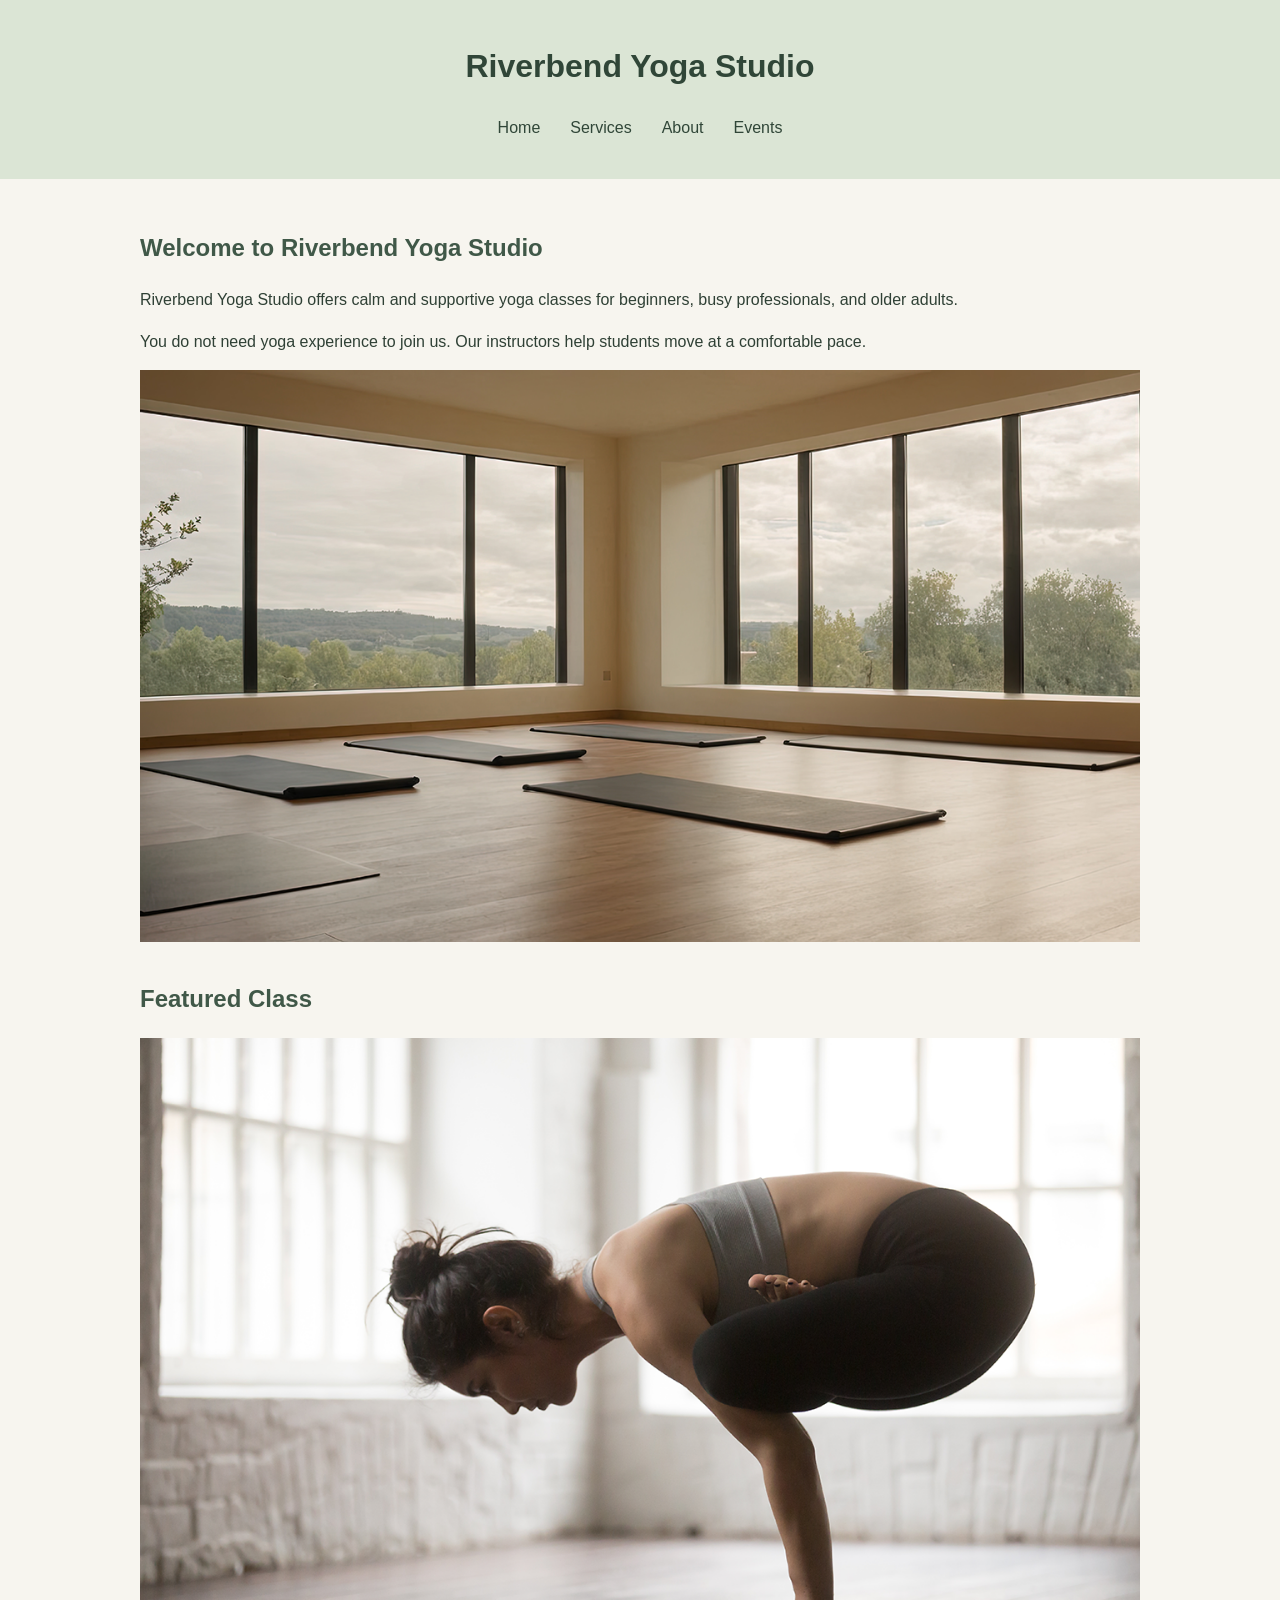
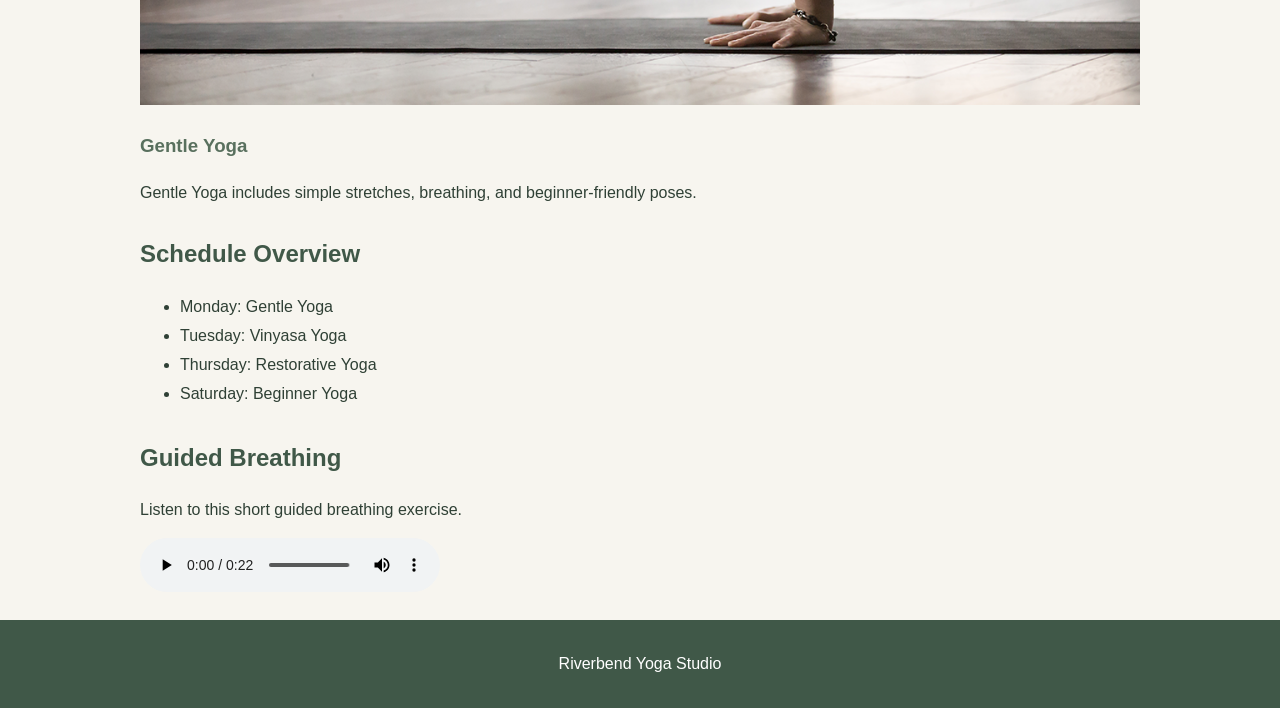
<file: index.html>
<!DOCTYPE html>
<html lang="en">

<head>
    <meta charset="UTF-8">
    <title>Riverbend Yoga Studio</title>
    <link rel="stylesheet" href="styles.css">
    <script src="script.js"></script>
</head>

<body>

    <header>
        <h1>Riverbend Yoga Studio</h1>

        <nav>
            <ul>
                <li><a href="index.html">Home</a></li>
                <li><a href="services.html">Services</a></li>
                <li><a href="about.html">About</a></li>
                <li><a href="events.html">Events</a></li>
            </ul>
        </nav>
    </header>

    <main>

        <h2>Welcome to Riverbend Yoga Studio</h2>

        <p>
            Riverbend Yoga Studio offers calm and supportive yoga classes for beginners,
            busy professionals, and older adults.
        </p>

        <p>
            You do not need yoga experience to join us. Our instructors help students
            move at a comfortable pace.
        </p>

        <img src="yoga-studio.png"
             alt="Yoga studio with mats ready for class">

        <h2>Featured Class</h2>

        <picture>
            <source media="(min-width: 800px)"
                    srcset="yoga-feature-large.png">

            <img src="yoga-feature-small.png"
                 alt="Student practicing yoga">
        </picture>

        <h3>Gentle Yoga</h3>

        <p>
            Gentle Yoga includes simple stretches, breathing,
            and beginner-friendly poses.
        </p>

        <h2>Schedule Overview</h2>

        <ul>
            <li>Monday: Gentle Yoga</li>
            <li>Tuesday: Vinyasa Yoga</li>
            <li>Thursday: Restorative Yoga</li>
            <li>Saturday: Beginner Yoga</li>
        </ul>

        <h2>Guided Breathing</h2>

        <p>Listen to this short guided breathing exercise.</p>

      <audio controls>
    <source src="yoga-breathing.mp3" type="audio/mpeg">
    Your browser does not support the audio element.
</audio>
        
    </main>

    <footer>
        <p>Riverbend Yoga Studio</p>
    </footer>

</body>

</html>
</file>
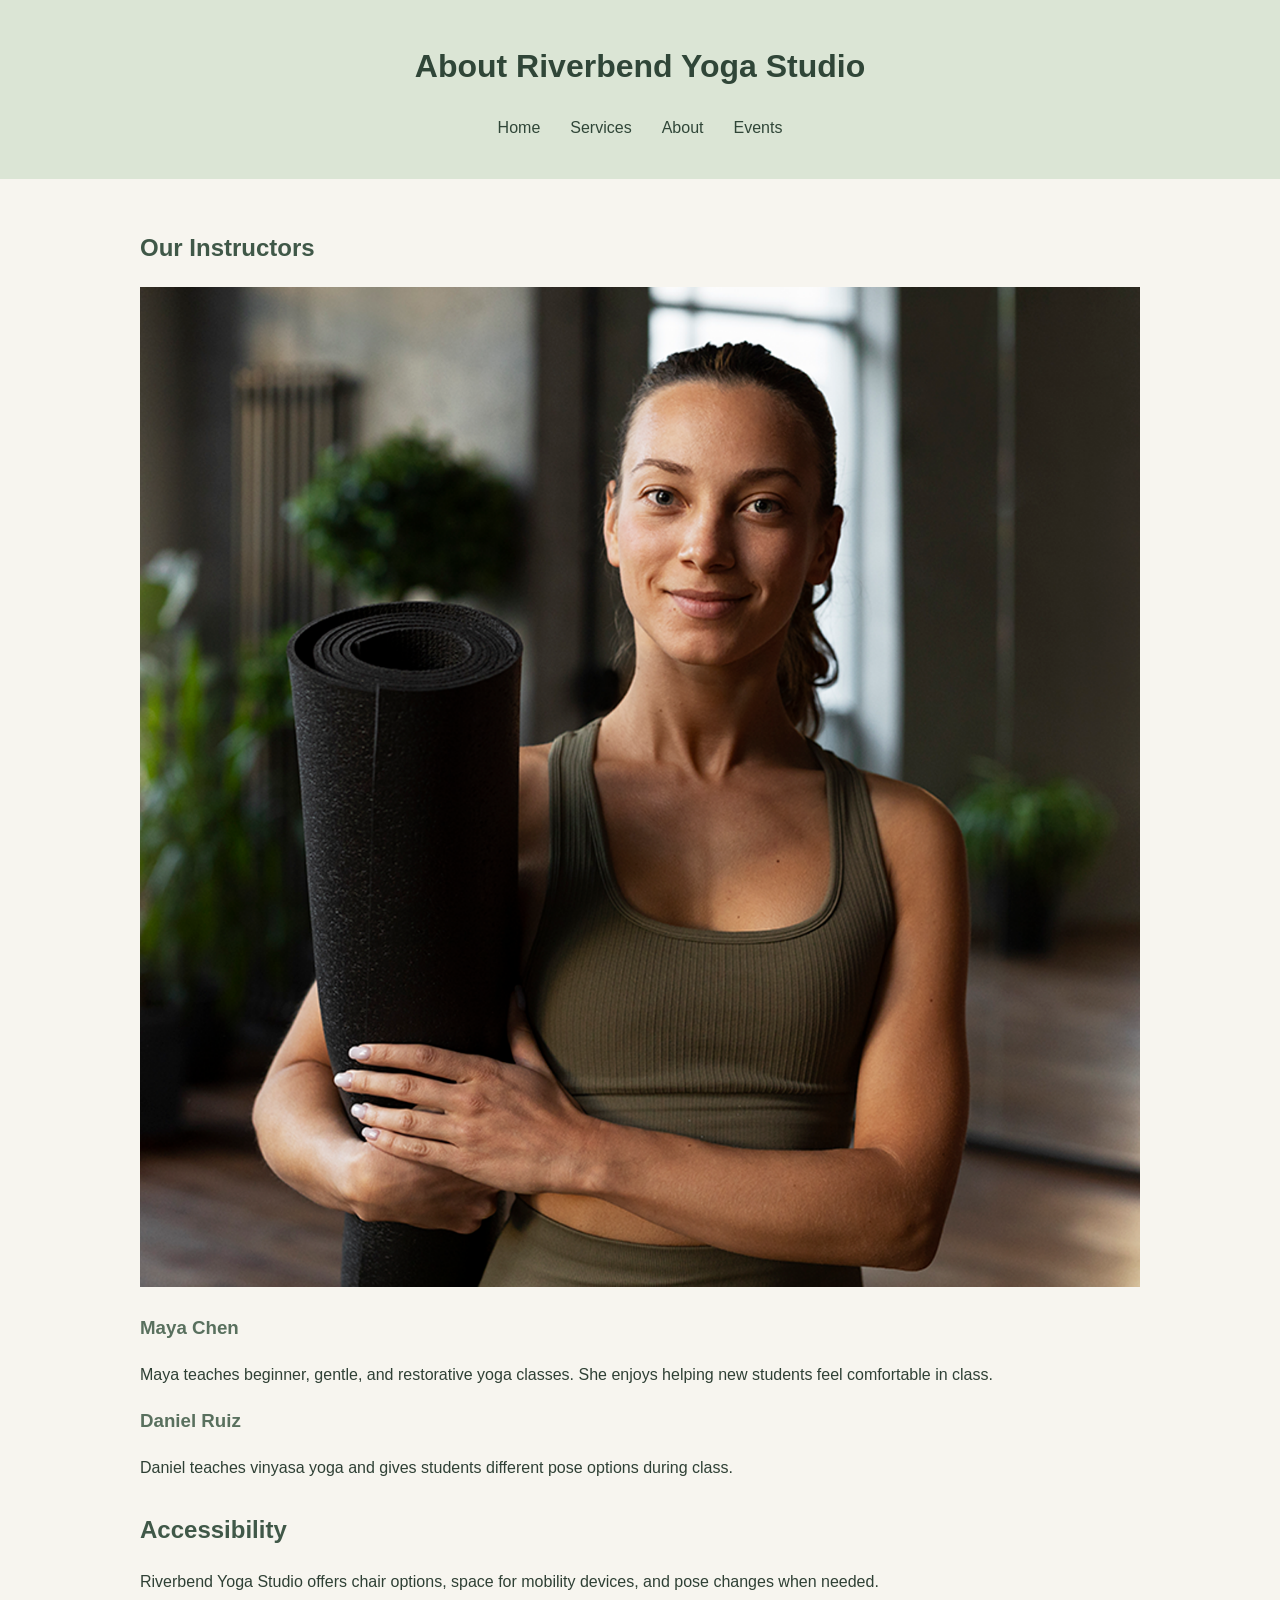
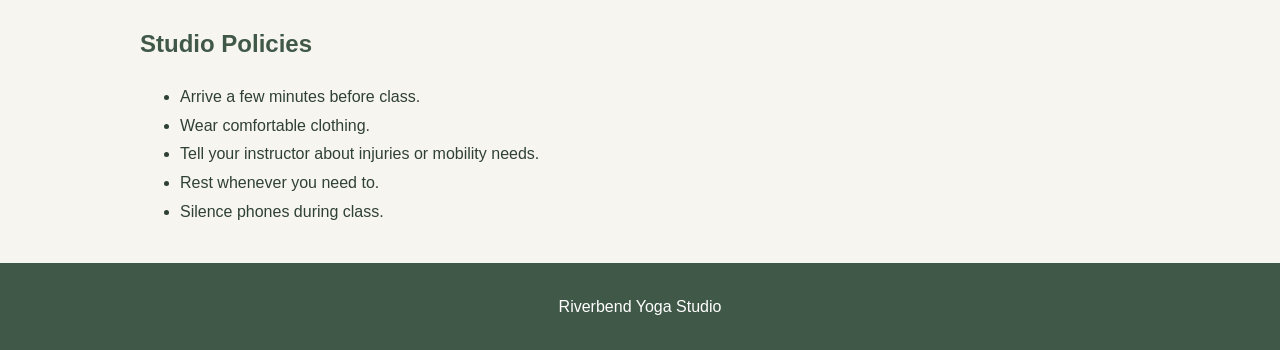
<file: about.html>
<!DOCTYPE html>
<html lang="en">
<head>
    <meta charset="UTF-8">
    <title>About | Riverbend Yoga Studio</title>
     <link rel="stylesheet" href="styles.css">
    <script src="script.js"></script>
</head>
<body>
    <header>
        <h1>About Riverbend Yoga Studio</h1>
        <nav>
            <ul>
                <li><a href="index.html">Home</a></li>
                <li><a href="services.html">Services</a></li>
                <li><a href="about.html">About</a></li>
                <li><a href="events.html">Events</a></li>
            </ul>
        </nav>
    </header>

    <main>
        <h2>Our Instructors</h2>

        <img src="yoga-instructor.png"
             alt="Yoga instructor in the studio">

        <h3>Maya Chen</h3>
        <p>
            Maya teaches beginner, gentle, and restorative yoga classes.
            She enjoys helping new students feel comfortable in class.
        </p>

        <h3>Daniel Ruiz</h3>
        <p>
            Daniel teaches vinyasa yoga and gives students different pose options
            during class.
        </p>

        <h2>Accessibility</h2>
        <p>
            Riverbend Yoga Studio offers chair options, space for mobility devices,
            and pose changes when needed.
        </p>

        <h2>Studio Policies</h2>
        <ul>
            <li>Arrive a few minutes before class.</li>
            <li>Wear comfortable clothing.</li>
            <li>Tell your instructor about injuries or mobility needs.</li>
            <li>Rest whenever you need to.</li>
            <li>Silence phones during class.</li>
        </ul>
    </main>

    <footer>
        <p>Riverbend Yoga Studio</p>
    </footer>
</body>
</html>
</file>
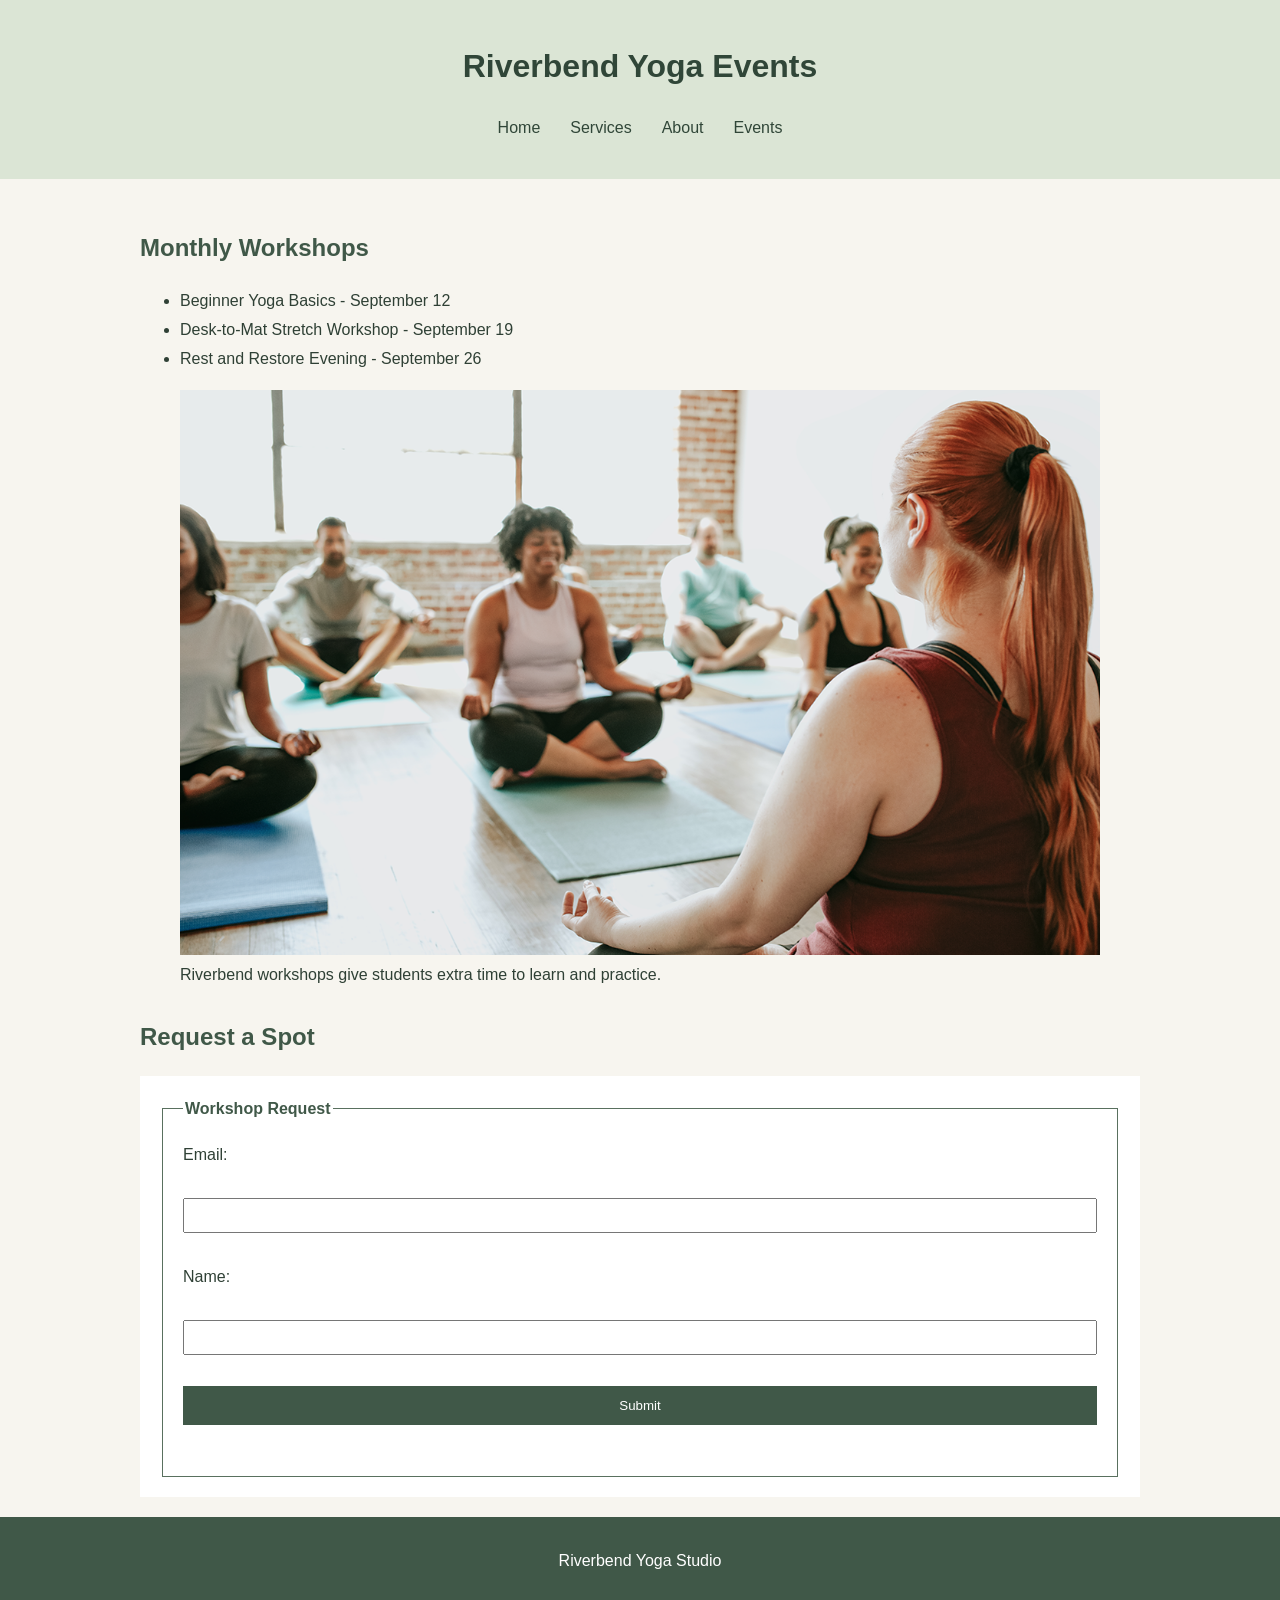
<file: events.html>
<!DOCTYPE html>
<html lang="en">

<head>
    <meta charset="UTF-8">
    <title>Events | Riverbend Yoga Studio</title>
    <link rel="stylesheet" href="styles.css">
</head>

<body>

    <header>
        <h1>Riverbend Yoga Events</h1>

        <nav>
            <ul>
                <li><a href="index.html">Home</a></li>
                <li><a href="services.html">Services</a></li>
                <li><a href="about.html">About</a></li>
                <li><a href="events.html">Events</a></li>
            </ul>
        </nav>
    </header>

    <main>

        <h2>Monthly Workshops</h2>

        <ul>
            <li>Beginner Yoga Basics - September 12</li>
            <li>Desk-to-Mat Stretch Workshop - September 19</li>
            <li>Rest and Restore Evening - September 26</li>
        </ul>

        <figure>
            <img src="yoga-workshop.png"
                 alt="Students practicing yoga during a workshop">

            <figcaption>
                Riverbend workshops give students extra time to learn and practice.
            </figcaption>
        </figure>

        <h2>Request a Spot</h2>

        <form>

            <fieldset>

                <legend>Workshop Request</legend>

                <label for="email">Email:</label><br>
                <input type="email" id="email" name="email">
                <p id="email-error"></p>

                <label for="name">Name:</label><br>
                <input type="text" id="name" name="name">
                <p id="name-error"></p>

                <input type="submit" value="Submit">

                <p id="success-message"></p>

            </fieldset>

        </form>

    </main>

    <footer>
        <p>Riverbend Yoga Studio</p>
    </footer>

    <script src="script.js"></script>

</body>

</html>
</file>
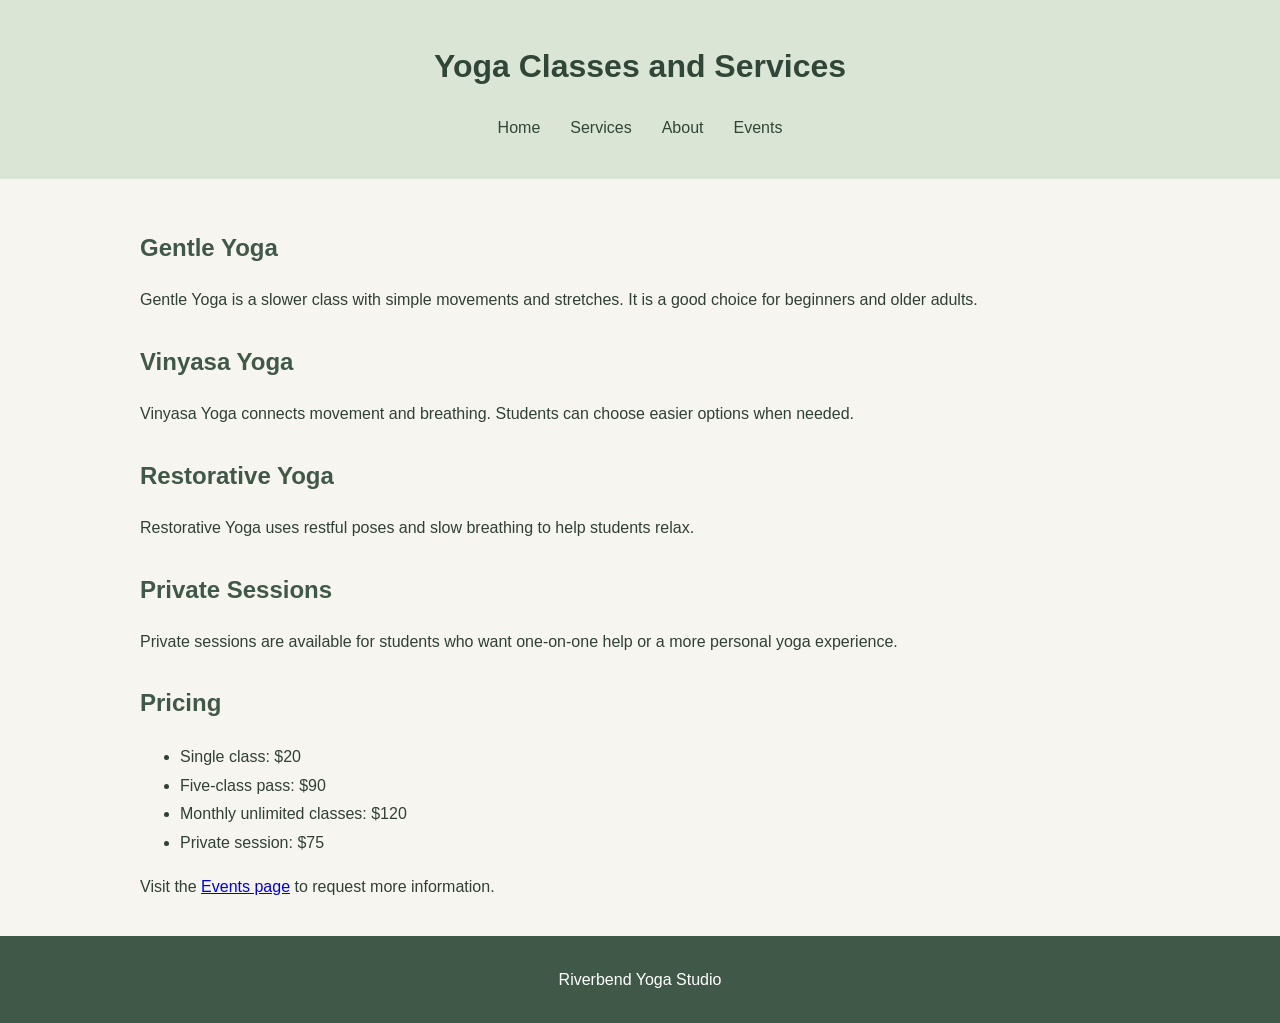
<file: services.html>
<!DOCTYPE html>
<html lang="en">
<head>
    <meta charset="UTF-8">
    <title>Services | Riverbend Yoga Studio</title>
     <link rel="stylesheet" href="styles.css">
    <script src="script.js"></script>
</head>
<body>
    <header>
        <h1>Yoga Classes and Services</h1>
        <nav>
            <ul>
                <li><a href="index.html">Home</a></li>
                <li><a href="services.html">Services</a></li>
                <li><a href="about.html">About</a></li>
                <li><a href="events.html">Events</a></li>
            </ul>
        </nav>
    </header>

    <main>
        <h2>Gentle Yoga</h2>
        <p>
            Gentle Yoga is a slower class with simple movements and stretches.
            It is a good choice for beginners and older adults.
        </p>

        <h2>Vinyasa Yoga</h2>
        <p>
            Vinyasa Yoga connects movement and breathing. Students can choose
            easier options when needed.
        </p>

        <h2>Restorative Yoga</h2>
        <p>
            Restorative Yoga uses restful poses and slow breathing to help students relax.
        </p>

        <h2>Private Sessions</h2>
        <p>
            Private sessions are available for students who want one-on-one help
            or a more personal yoga experience.
        </p>

        <h2>Pricing</h2>
        <ul>
            <li>Single class: $20</li>
            <li>Five-class pass: $90</li>
            <li>Monthly unlimited classes: $120</li>
            <li>Private session: $75</li>
        </ul>

        <p>
            Visit the <a href="events.html">Events page</a> to request more information.
        </p>
    </main>

    <footer>
        <p>Riverbend Yoga Studio</p>
    </footer>
</body>
</html>
</file>
<file: styles.css>
/* General page styles */

body {
    margin: 0;
    font-family: Arial, sans-serif;
    background-color: #f7f5ef;
    color: #2f4035;
    line-height: 1.6;
}

header {
    background-color: #dbe5d5;
    padding: 20px;
    text-align: center;
}

main {
    padding: 20px;
}

footer {
    background-color: #405848;
    color: white;
    text-align: center;
    padding: 15px;
}


/* Headings */

h1 {
    color: #304638;
}

h2 {
    color: #405848;
    margin-top: 30px;
}

h3 {
    color: #59705e;
}


/* Navigation */

nav ul {
    list-style-type: none;
    padding: 0;

    display: flex;
    flex-direction: column;
    gap: 10px;
}

nav a {
    color: #304638;
    text-decoration: none;
}

nav a:hover {
    text-decoration: underline;
}


/* Images */

img {
    max-width: 100%;
    height: auto;
}


/* Sections */

section {
    margin-bottom: 30px;
}


/* Lists */

ul {
    line-height: 1.8;
}


/* Forms */

form {
    background-color: white;
    padding: 20px;
    margin-top: 20px;
}

fieldset {
    border: 1px solid #59705e;
    padding: 20px;
}

legend {
    font-weight: bold;
    color: #405848;
}

label {
    display: block;
    margin-bottom: 5px;
}

input,
select,
textarea {
    width: 100%;
    padding: 8px;
    margin-bottom: 15px;
    box-sizing: border-box;
}

input[type="submit"] {
    background-color: #405848;
    color: white;
    border: none;
    padding: 12px;
}

input[type="submit"]:hover {
    background-color: #304638;
}


/* Larger screens */

@media (min-width: 768px) {

    nav ul {
        flex-direction: row;
        justify-content: center;
        gap: 30px;
    }

    main {
        max-width: 1000px;
        margin: auto;
    }
}
</file>
